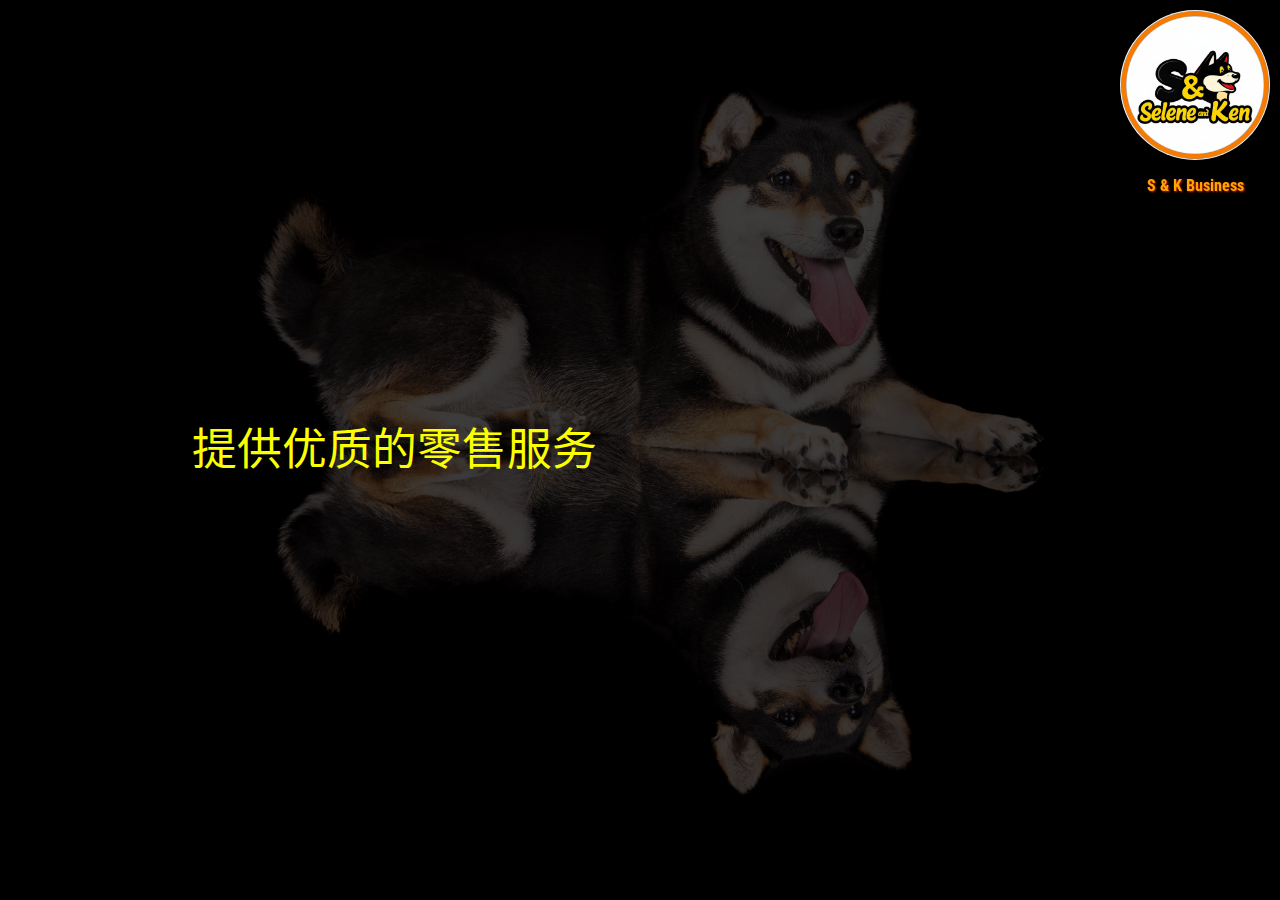
<file: index.html>
<!DOCTYPE html>
<html lang="zh-TW">
<head>
    <meta charset="UTF-8">
    <meta name="viewport" content="width=device-width, initial-scale=1.0">
    <title>S & K Business</title>
    <!-- 字體 -->
    <link href="https://fonts.googleapis.com/css2?family=Roboto+Condensed:wght@400;700&display=swap" rel="stylesheet">
    <!-- CSS 路徑 -->
    <link rel="stylesheet" href="./style.css">
</head>
<body>
    <!-- 固定右上角圖片和文字 -->
    <div class="fixed-image-container">
        <img src="./3.png" alt="S & K Logo" class="fixed-image">
        <p class="fixed-text">S & K Business</p>
    </div>

    <!-- 頁面內容 -->
    <section class="home" id="home">
        <div class="home-container">
            <div class="background-overlay"></div>
            <img src="./1.JPG" alt="Background" class="home-image">
            <div class="text-overlay">
                <h1>提供优质的零售服务</h1>
            </div>
            <div class="bottom-right-list">
                <ul>
                    <li><a href="Get to know us.html" target="_blank">了解我们</a></li>
                    <li><a href="Meet our Founder.html" target="_blank">认识我们的创始人</a></li>
                    <li><a href="Our Product Line.html" target="_blank">我们的产品线</a></li>
                    <li><a href="contact us.html" target="_blank">联系我们</a></li>
                </ul>
            </div>
        </div>
    </section>
</body>
</html>
</file>
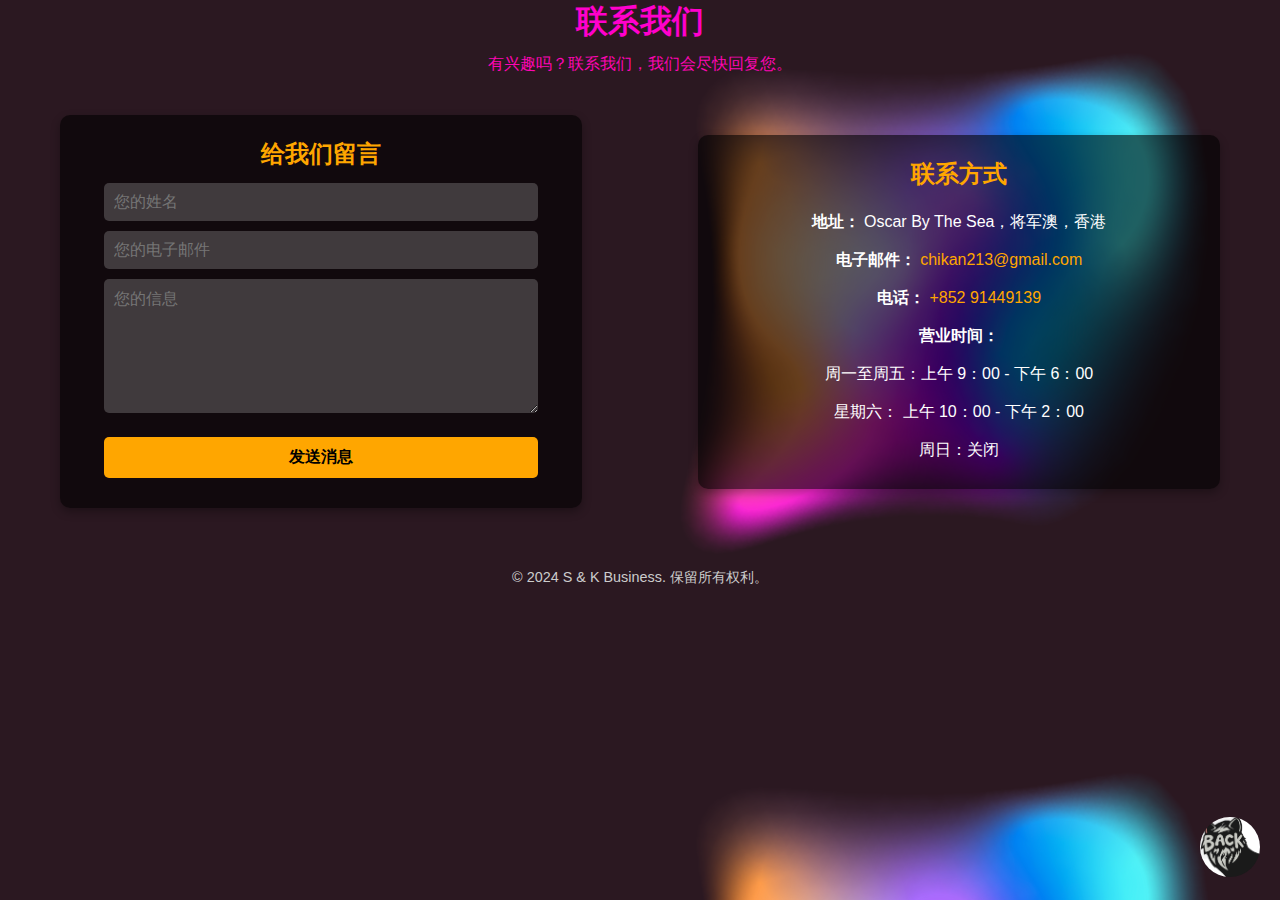
<file: contact us.html>
<!DOCTYPE html>
<html lang="en">
<head>
    <meta charset="UTF-8">
    <meta name="viewport" content="width=device-width, initial-scale=1.0">
    <title>Contact Us</title>
    <style>
        * {
            margin: 0;
            padding: 0;
            box-sizing: border-box;
        }

        body {
            font-family: 'Roboto Condensed', sans-serif;
            margin: 0;
            padding: 0;
            background-image: url('13.png');
            background-size: cover;
            background-position: center;
            color: #fff;
            text-align: center;
        }

        .contact-container {
            display: flex;
            flex-wrap: wrap;
            justify-content: space-between; /* 電腦左右對齊 */
            align-items: center; /* 垂直置中 */
            max-width: 1200px;
            margin: 20px auto;
            padding: 20px;
        }

        .contact-header {
            width: 100%;
            margin-bottom: 20px;
        }

        .contact-header h1 {
            font-size: 2rem;
            color: #ff00cc;
        }

        .contact-header p {
            font-size: 1rem;
            color: #fd05b3;
            margin: 10px auto;
        }

        .box-container {
            flex: 1;
            min-width: 45%; /* 框架左右對齊寬度 */
            max-width: 45%;
            margin-bottom: 20px;
            background-color: rgba(0, 0, 0, 0.6);
            border-radius: 10px;
            padding: 20px;
            box-shadow: 0 4px 10px rgba(0, 0, 0, 0.3);
            text-align: center;
            line-height: 38px; /* 新增 line-height */
        }

        .box-container h2 {
            font-size: 1.5rem;
            color: #ffa600;
            margin-bottom: 10px;
        }

        .box-container form input,
        .box-container form textarea,
        .box-container form button {
            width: 90%;
            padding: 10px;
            margin-bottom: 10px;
            border: none;
            border-radius: 5px;
            font-size: 1rem;
        }

        .box-container form input,
        .box-container form textarea {
            background-color: rgba(255, 255, 255, 0.2);
            color: #fff;
        }

        .box-container form button {
            background-color: #ffa600;
            color: #000;
            font-weight: bold;
            cursor: pointer;
            transition: all 0.3s ease;
        }

        .box-container form button:hover {
            background-color: #ff7700;
        }

        .box-container p {
            font-size: 1rem;
        }

        .box-container a {
            color: #ffa600;
            text-decoration: none;
        }

        .footer {
            text-align: center;
            margin-top: 20px;
            font-size: 0.9rem;
            color: #ccc;
        }

        .back-button {
            position: fixed;
            bottom: 20px;
            right: 20px;
            background: none;
            border: none;
            cursor: pointer;
        }

        .back-button img {
            width: 60px;
            border-radius: 100%;
        }

        /* 手機樣式 */
        @media screen and (max-width: 768px) {
            .contact-container {
                flex-direction: column; /* 手機上下對齊 */
                align-items: center;
            }

            .box-container {
                min-width: 100%; /* 滿版顯示 */
                max-width: 100%;
                padding: 15px;
            }
        }
    </style>
</head>
<body>
    <div class="contact-header">
        <h1>联系我们</h1>
        <p>有兴趣吗？联系我们，我们会尽快回复您。</p>
    </div>
    <div class="contact-container">
        <!-- Send Us a Message -->
        <div class="box-container">
            <h2>给我们留言</h2>
            <form action="#" method="POST">
                <input type="text" name="name" placeholder="您的姓名" required>
                <input type="email" name="email" placeholder="您的电子邮件" required>
                <textarea name="message" rows="6" placeholder="您的信息" required></textarea>
                <button type="submit">发送消息</button>
            </form>
        </div>
        <!-- Contact Information -->
        <div class="box-container">
            <h2>联系方式</h2>
            <p><strong>地址：</strong> Oscar By The Sea，将军澳，香港</p>
            <p><strong>电子邮件：</strong> <a href="mailto:chikan213@gmail.com">chikan213@gmail.com</a></p>
            <p><strong>电话：</strong> <a href="tel:+85291449139">+852 91449139</a></p>
            <p><strong>营业时间：</strong><br>
                周一至周五：上午 9：00 - 下午 6：00<br>
                星期六： 上午 10：00 - 下午 2：00<br>
                周日：关闭
            </p>
        </div>
    </div>
    <div class="footer">
        &copy; 2024 S & K Business. 保留所有权利。
    </div>
    <button class="back-button" onclick="window.location.href='index.html'">
        <img src="88.png" alt="Return to Home">
    </button>
</body>
</html>
</file>
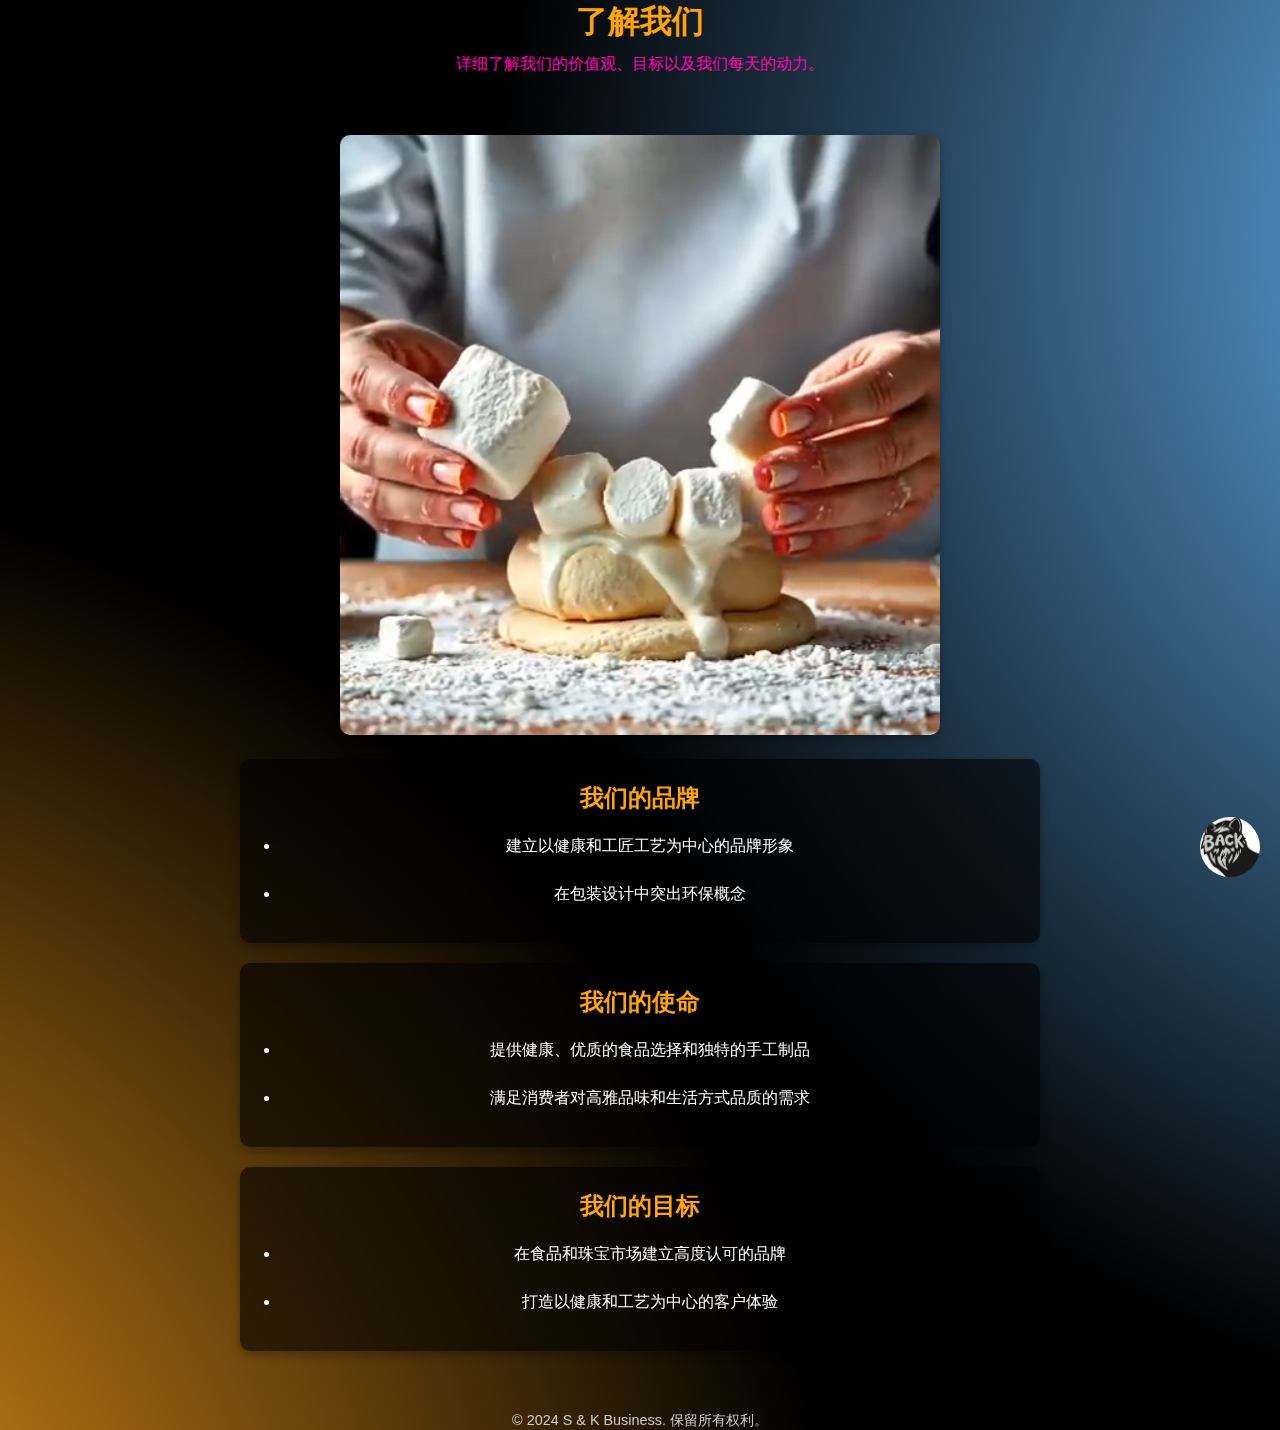
<file: Get to know us.html>
<!DOCTYPE html>
<html lang="en">
<head>
    <meta charset="UTF-8">
    <meta name="viewport" content="width=device-width, initial-scale=1.0">
    <title>Get to Know Us</title>
    <style>
        * {
            margin: 0;
            padding: 0;
            box-sizing: border-box;
        }

        body {
            font-family: 'Roboto Condensed', sans-serif;
            margin: 0;
            padding: 0;
            background-image: url('4.png');
            background-size: cover;
            background-position: center;
            color: #fff;
            text-align: center;
        }

        .container {
            display: flex;
            flex-direction: column; /* 強制上下對齊 */
            align-items: center;
            max-width: 1200px;
            margin: 20px auto;
            padding: 20px;
        }

        .header {
            width: 100%;
            margin-bottom: 20px;
        }

        .header h1 {
            font-size: 2rem;
            color: #ffa600;
            margin-bottom: 10px;
        }

        .header p {
            font-size: 1rem;
            color: #fd05b3;
        }

        .video-container {
            width: 100%;
            max-width: 600px; /* 影片縮小尺寸 */
            margin: 20px 0;
        }

        .video-container video {
            width: 100%;
            border-radius: 10px;
            box-shadow: 0 4px 10px rgba(0, 0, 0, 0.3);
        }

        .box-container {
            width: 100%;
            max-width: 800px;
            margin-bottom: 20px;
            background-color: rgba(0, 0, 0, 0.6);
            border-radius: 10px;
            padding: 20px;
            box-shadow: 0 4px 10px rgba(0, 0, 0, 0.3);
            text-align: center;
            line-height: 38px; /* 統一 line-height */
        }

        .box-container h2 {
            font-size: 1.5rem;
            color: #ffa600;
            margin-bottom: 10px;
        }

        .box-container ul {
            list-style: disc; /* 加上列點 */
            text-align: center; /* 文字置中 */
            padding-left: 20px;
        }

        .box-container ul li {
            margin-bottom: 10px;
        }

        .footer {
            text-align: center;
            margin-top: 20px;
            font-size: 0.9rem;
            color: #ccc;
        }

        .back-button {
            position: fixed;
            bottom: 20px;
            right: 20px;
            background: none;
            border: none;
            cursor: pointer;
        }

        .back-button img {
            width: 60px;
            border-radius: 100%;
        }

        /* 手機樣式 */
        @media screen and (max-width: 768px) {
            .container {
                padding: 10px;
            }

            .video-container {
                max-width: 90%; /* 適配小螢幕影片尺寸 */
            }

            .box-container {
                max-width: 90%; /* 框架適配小螢幕 */
                padding: 15px;
            }
        }
    </style>
</head>
<body>
    <div class="header">
        <h1>了解我们</h1>
        <p>详细了解我们的价值观、目标以及我们每天的动力。</p>
    </div>
    <div class="container">
        <!-- 影片 -->
        <div class="video-container">
            <video autoplay muted loop>
                <source src="handmade.mp4" type="video/mp4">
                您的浏览器不支持 video 标签。
            </video>
        </div>
        <!-- Our Brand -->
        <div class="box-container">
            <h2>我们的品牌</h2>
            <ul>
                <li>建立以健康和工匠工艺为中心的品牌形象</li>
                <li>在包装设计中突出环保概念</li>
            </ul>
        </div>
        <!-- Our Mission -->
        <div class="box-container">
            <h2>我们的使命</h2>
            <ul>
                <li>提供健康、优质的食品选择和独特的手工制品</li>
                <li>满足消费者对高雅品味和生活方式品质的需求</li>
            </ul>
        </div>
        <!-- Our Goals -->
        <div class="box-container">
            <h2>我们的目标</h2>
            <ul>
                <li>在食品和珠宝市场建立高度认可的品牌</li>
                <li>打造以健康和工艺为中心的客户体验</li>
            </ul>
        </div>
    </div>
    <div class="footer">
        &copy; 2024 S & K Business. 保留所有权利。
    </div>
    <button class="back-button" onclick="window.location.href='index.html'">
        <img src="88.png" alt="Return to Home">
    </button>
</body>
</html>
</file>
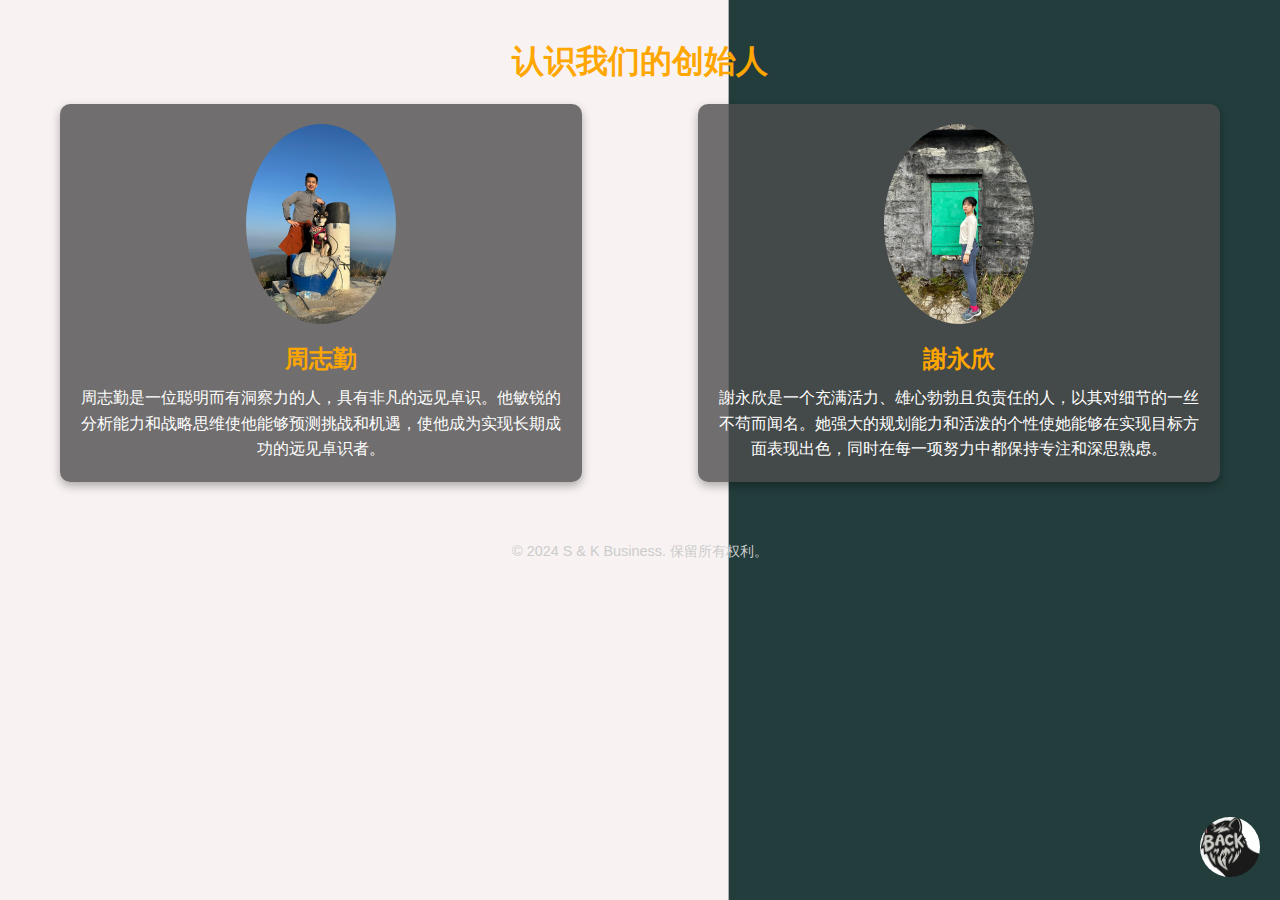
<file: Meet our Founder.html>
<!DOCTYPE html>
<html lang="en">
<head>
    <meta charset="UTF-8">
    <meta name="viewport" content="width=device-width, initial-scale=1.0">
    <title>Meet Our Founders</title>
    <style>
        * {
            margin: 0;
            padding: 0;
            box-sizing: border-box;
        }

        body {
            font-family: 'Roboto Condensed', sans-serif;
            margin: 0;
            padding: 0;
            background-image: url('12.png');
            background-size: cover;
            background-position: center;
            color: #fff;
            text-align: center;
        }

        .container {
            max-width: 1200px;
            margin: 20px auto;
            padding: 20px;
        }

        .header {
            margin-bottom: 20px;
        }

        .header h1 {
            font-size: 2rem;
            color: #ffa600;
        }

        .founders-container {
            display: flex;
            flex-wrap: wrap;
            justify-content: space-between; /* 電腦左右對齊 */
            align-items: flex-start; /* 垂直對齊 */
            gap: 20px;
        }

        .founder-card {
            flex: 1;
            min-width: 45%; /* 電腦模式下的寬度 */
            max-width: 45%;
            margin-bottom: 20px;
            background-color: rgba(77, 76, 76, 0.8); /* 背景透明框 */
            border-radius: 10px;
            padding: 20px;
            box-shadow: 0 4px 10px rgba(0, 0, 0, 0.3);
            text-align: center;
        }

        .founder-card img {
            width: 80%; /* 限制圖片寬度 */
            max-width: 150px;
            border-radius: 50%;
            margin-bottom: 15px;
        }

        .founder-card h2 {
            font-size: 1.5rem;
            color: #ffa600;
            margin-bottom: 10px;
        }

        .founder-card p {
            font-size: 1rem;
            line-height: 1.6;
        }

        .footer {
            text-align: center;
            margin-top: 20px;
            font-size: 0.9rem;
            color: #ccc;
        }

        .back-button {
            position: fixed;
            bottom: 20px;
            right: 20px;
            background: none;
            border: none;
            cursor: pointer;
        }

        .back-button img {
            width: 60px;
            border-radius: 100%;
        }

        /* 手機樣式 */
        @media screen and (max-width: 768px) {
            .founders-container {
                flex-direction: column; /* 手機上下對齊 */
                align-items: center;
            }

            .founder-card {
                min-width: 100%; /* 滿版顯示 */
                max-width: 100%;
            }
        }
    </style>
</head>
<body>
    <div class="container">
        <div class="header">
            <h1>认识我们的创始人</h1>
        </div>
        <div class="founders-container">
            <!-- Founder 1 -->
            <div class="founder-card">
                <img src="Founder4.jpg" alt="Founder 1">
                <h2>周志勤</h2>
                <p>周志勤是一位聪明而有洞察力的人，具有非凡的远见卓识。他敏锐的分析能力和战略思维使他能够预测挑战和机遇，使他成为实现长期成功的远见卓识者。</p>
            </div>
            <!-- Founder 2 -->
            <div class="founder-card">
                <img src="Founder2.jpg" alt="Founder 2">
                <h2>謝永欣</h2>
                <p>謝永欣是一个充满活力、雄心勃勃且负责任的人，以其对细节的一丝不苟而闻名。她强大的规划能力和活泼的个性使她能够在实现目标方面表现出色，同时在每一项努力中都保持专注和深思熟虑。</p>
            </div>
        </div>
    </div>
    <div class="footer">
        &copy; 2024 S & K Business. 保留所有权利。
    </div>
    <button class="back-button" onclick="window.location.href='index.html'">
        <img src="88.png" alt="Return to Home">
    </button>
</body>
</html>
</file>
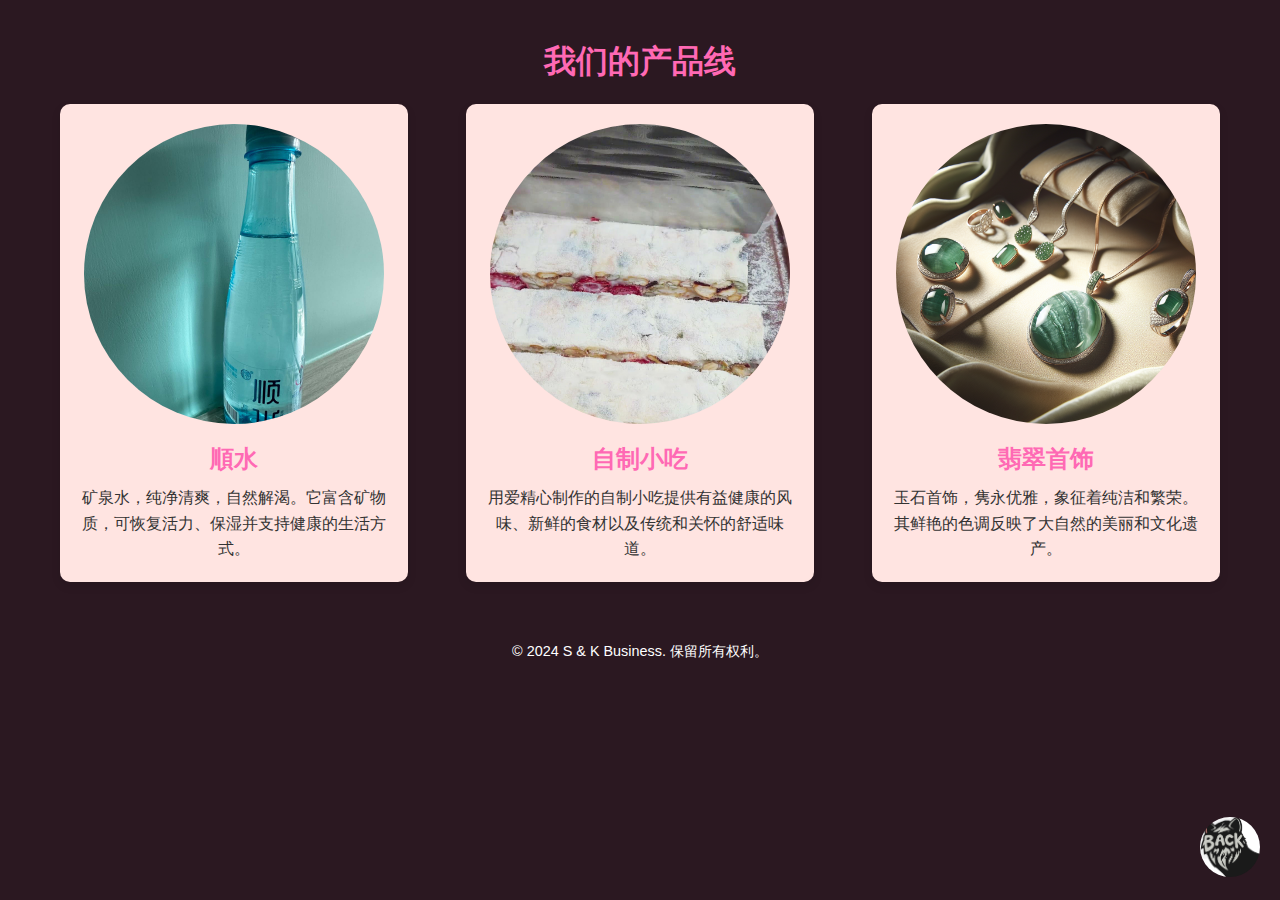
<file: Our Product Line.html>
<!DOCTYPE html>
<html lang="en">
<head>
    <meta charset="UTF-8">
    <meta name="viewport" content="width=device-width, initial-scale=1.0">
    <title>Our Product Line</title>
    <style>
        * {
            margin: 0;
            padding: 0;
            box-sizing: border-box;
        }

        body {
            font-family: 'Roboto Condensed', sans-serif;
            margin: 0;
            padding: 0;
            background-image: url('19.png'); /* 背景圖片 */
            background-size: cover;
            background-position: center;
            color: #333;
            text-align: center;
        }

        .container {
            max-width: 1200px;
            margin: 20px auto;
            padding: 20px;
        }

        .header {
            margin-bottom: 20px;
        }

        .header h1 {
            font-size: 2rem;
            color: #ff69b4;
        }

        .product-line {
            display: flex;
            flex-wrap: wrap;
            justify-content: space-between; /* 電腦左右對齊 */
            align-items: flex-start; /* 垂直對齊 */
            gap: 20px;
        }

        .product-card {
            flex: 1;
            min-width: 30%; /* 框架寬度一致 */
            max-width: 30%;
            margin-bottom: 20px;
            background-color: #ffe4e1; /* 淡粉色背景 */
            border-radius: 10px;
            padding: 20px;
            box-shadow: 0 4px 10px rgba(0, 0, 0, 0.1);
            text-align: center;
        }

        .product-card img {
            width: 300px; /* 照片大小：電腦模式 */
            height: 300px;
            object-fit: cover;
            border-radius: 50%;
            margin-bottom: 15px;
            transition: transform 0.3s ease; /* 放大過渡效果 */
        }

        .product-card img:hover {
            transform: scale(1.2); /* 照片放大效果 */
        }

        .product-card h2 {
            font-size: 1.5rem;
            color: #ff69b4;
            margin-bottom: 10px;
        }

        .product-card p {
            font-size: 1rem;
            line-height: 1.6;
        }

        .footer {
            text-align: center;
            margin-top: 20px;
            font-size: 0.9rem;
            color: #fff;
        }

        .back-button {
            position: fixed;
            bottom: 20px;
            right: 20px;
            background: none;
            border: none;
            cursor: pointer;
        }

        .back-button img {
            width: 60px;
            border-radius: 100%;
        }

        /* 手機樣式 */
        @media screen and (max-width: 768px) {
            .product-line {
                flex-direction: column; /* 手機上下對齊 */
                align-items: center;
            }

            .product-card {
                min-width: 100%; /* 滿版顯示 */
                max-width: 100%;
                padding: 15px;
            }

            .product-card img {
                width: 350px; /* 手機模式照片大小 */
                height: 350px;
            }
        }
    </style>
</head>
<body>
    <div class="container">
        <div class="header">
            <h1>我们的产品线</h1>
        </div>
        <div class="product-line">
            <!-- Mineral Water -->
            <div class="product-card">
                <img src="777.jpg" alt="Mineral Water">
                <h2>順水</h2>
                <p>矿泉水，纯净清爽，自然解渴。它富含矿物质，可恢复活力、保湿并支持健康的生活方式。</p>
            </div>
            <!-- Homemade Snacks -->
            <div class="product-card">
                <img src="101.jpg" alt="Homemade Snacks">
                <h2>自制小吃</h2>
                <p>用爱精心制作的自制小吃提供有益健康的风味、新鲜的食材以及传统和关怀的舒适味道。</p>
            </div>
            <!-- Jade Jewelry -->
            <div class="product-card">
                <img src="000.png" alt="Jade Jewelry">
                <h2>翡翠首饰</h2>
                <p>玉石首饰，隽永优雅，象征着纯洁和繁荣。其鲜艳的色调反映了大自然的美丽和文化遗产。</p>
            </div>
        </div>
    </div>
    <div class="footer">
        &copy; 2024 S & K Business. 保留所有权利。
    </div>
    <button class="back-button" onclick="window.location.href='index.html'">
        <img src="88.png" alt="Return to Home">
    </button>
</body>
</html>
</file>
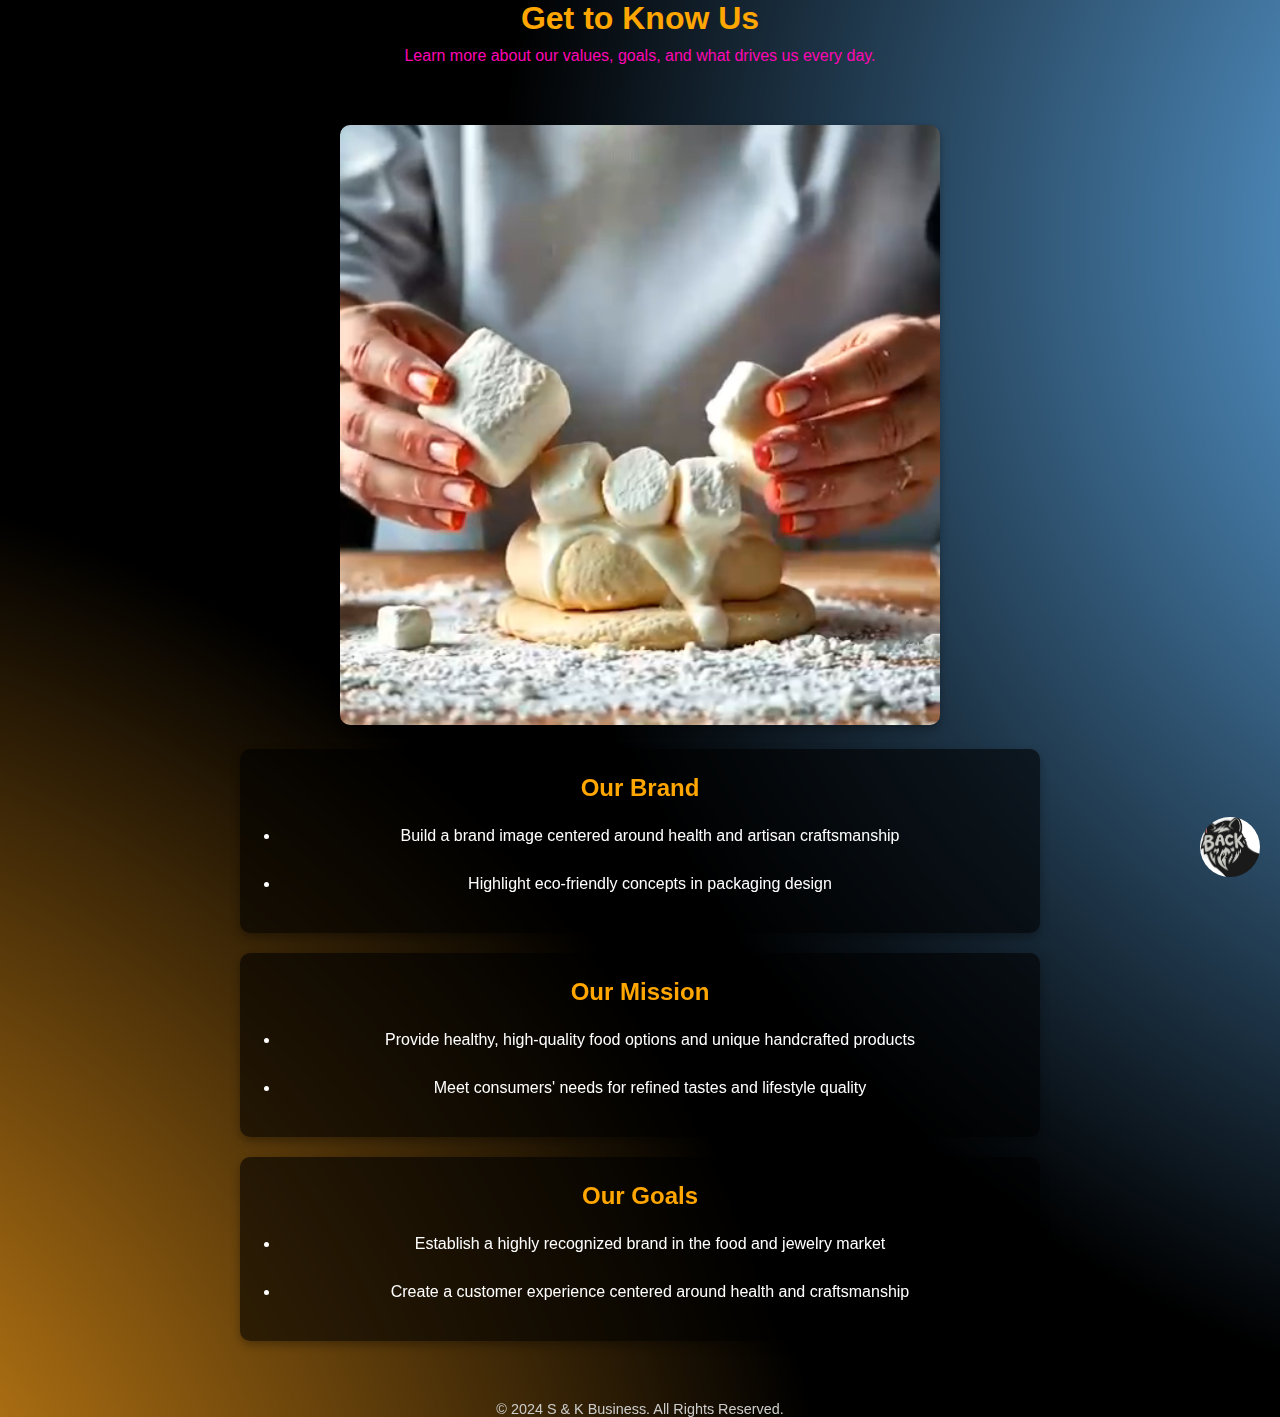
<file: test.html>
<!DOCTYPE html>
<html lang="en">
<head>
    <meta charset="UTF-8">
    <meta name="viewport" content="width=device-width, initial-scale=1.0">
    <title>Get to Know Us</title>
    <style>
        * {
            margin: 0;
            padding: 0;
            box-sizing: border-box;
        }

        body {
            font-family: 'Roboto Condensed', sans-serif;
            margin: 0;
            padding: 0;
            background-image: url('4.png');
            background-size: cover;
            background-position: center;
            color: #fff;
            text-align: center;
        }

        .container {
            display: flex;
            flex-direction: column; /* 強制上下對齊 */
            align-items: center;
            max-width: 1200px;
            margin: 20px auto;
            padding: 20px;
        }

        .header {
            width: 100%;
            margin-bottom: 20px;
        }

        .header h1 {
            font-size: 2rem;
            color: #ffa600;
            margin-bottom: 10px;
        }

        .header p {
            font-size: 1rem;
            color: #fd05b3;
        }

        .video-container {
            width: 100%;
            max-width: 600px; /* 影片縮小尺寸 */
            margin: 20px 0;
        }

        .video-container video {
            width: 100%;
            border-radius: 10px;
            box-shadow: 0 4px 10px rgba(0, 0, 0, 0.3);
        }

        .box-container {
            width: 100%;
            max-width: 800px;
            margin-bottom: 20px;
            background-color: rgba(0, 0, 0, 0.6);
            border-radius: 10px;
            padding: 20px;
            box-shadow: 0 4px 10px rgba(0, 0, 0, 0.3);
            text-align: center;
            line-height: 38px; /* 統一 line-height */
        }

        .box-container h2 {
            font-size: 1.5rem;
            color: #ffa600;
            margin-bottom: 10px;
        }

        .box-container ul {
            list-style: disc; /* 加上列點 */
            text-align: center; /* 文字置中 */
            padding-left: 20px;
        }

        .box-container ul li {
            margin-bottom: 10px;
        }

        .footer {
            text-align: center;
            margin-top: 20px;
            font-size: 0.9rem;
            color: #ccc;
        }

        .back-button {
            position: fixed;
            bottom: 20px;
            right: 20px;
            background: none;
            border: none;
            cursor: pointer;
        }

        .back-button img {
            width: 60px;
            border-radius: 100%;
        }

        /* 手機樣式 */
        @media screen and (max-width: 768px) {
            .container {
                padding: 10px;
            }

            .video-container {
                max-width: 90%; /* 適配小螢幕影片尺寸 */
            }

            .box-container {
                max-width: 90%; /* 框架適配小螢幕 */
                padding: 15px;
            }
        }
    </style>
</head>
<body>
    <div class="header">
        <h1>Get to Know Us</h1>
        <p>Learn more about our values, goals, and what drives us every day.</p>
    </div>
    <div class="container">
        <!-- 影片 -->
        <div class="video-container">
            <video autoplay muted loop>
                <source src="handmade.mp4" type="video/mp4">
                Your browser does not support the video tag.
            </video>
        </div>
        <!-- Our Brand -->
        <div class="box-container">
            <h2>Our Brand</h2>
            <ul>
                <li>Build a brand image centered around health and artisan craftsmanship</li>
                <li>Highlight eco-friendly concepts in packaging design</li>
            </ul>
        </div>
        <!-- Our Mission -->
        <div class="box-container">
            <h2>Our Mission</h2>
            <ul>
                <li>Provide healthy, high-quality food options and unique handcrafted products</li>
                <li>Meet consumers' needs for refined tastes and lifestyle quality</li>
            </ul>
        </div>
        <!-- Our Goals -->
        <div class="box-container">
            <h2>Our Goals</h2>
            <ul>
                <li>Establish a highly recognized brand in the food and jewelry market</li>
                <li>Create a customer experience centered around health and craftsmanship</li>
            </ul>
        </div>
    </div>
    <div class="footer">
        &copy; 2024 S & K Business. All Rights Reserved.
    </div>
    <button class="back-button" onclick="window.location.href='index.html'">
        <img src="88.png" alt="Return to Home">
    </button>
</body>
</html>
</file>
<file: style.css>
/* 全局樣式 */
* {
    margin: 0;
    padding: 0;
    box-sizing: border-box;
}

body {
    font-family: 'Roboto Condensed', sans-serif;
    line-height: 1.6;
    background: #000; /* 背景設為黑色 */
    color: #fff;
}

/* 背景圖片樣式 */
.home {
    position: relative;
    height: 100vh;
    width: 100%;
    display: flex;
    justify-content: center;
    align-items: center;
    overflow: hidden;
}

.home-container {
    position: relative;
    width: 100%;
    height: 100%;
}

.home-image {
    position: absolute;
    top: 0;
    left: 0;
    width: 100%;
    height: 100%;
    object-fit: cover;
    opacity: 0.3;
    z-index: 1;
}

.background-overlay {
    position: absolute;
    top: 0;
    left: 0;
    width: 100%;
    height: 100%;
    background: rgba(0, 0, 0, 0.2);
    z-index: 2;
}

/* 固定右上角圖片和文字 */
.fixed-image-container {
    position: fixed;
    top: 10px;
    right: 10px;
    text-align: center;
    z-index: 999;
}

.fixed-image {
    width: 150px;
    border-radius: 100%;
    object-fit: fill;
}

.fixed-text {
    margin-top: 5px;
    font-size: 1rem;
    font-weight: bold;
    color: #ffa600;
    text-shadow: 1px 1px 2px rgba(255, 39, 1, 0.8);
}

/* 標題樣式 */
.text-overlay {
    position: absolute;
    top: 50%;
    left: 15%;
    transform: translateY(-50%);
    z-index: 3;
    color: #fbff00;
    width: 60%;
}

.text-overlay h1 {
    font-size: calc(2rem + 1vw);
    font-weight: 550;
    text-transform: uppercase;
    animation: slideIn 5s ease-out forwards;
}

/* 列表樣式 */
.bottom-right-list {
    position: absolute;
    bottom: 5%;
    right: 5%;
    z-index: 3;
    color: #fe0385;
}

.bottom-right-list ul li {
    opacity: 0;
    transform: translateY(-20px);
    animation: fadeDown 2s ease forwards;
}

.bottom-right-list ul li:nth-child(1) {
    animation-delay: 0.5s;
}

.bottom-right-list ul li:nth-child(2) {
    animation-delay: 1s;
}

.bottom-right-list ul li:nth-child(3) {
    animation-delay: 1.5s;
}

.bottom-right-list ul li:nth-child(4) {
    animation-delay: 2s;
}

.bottom-right-list ul li a {
    text-decoration: none;
    color: #d5d6d6;
    font-size: 1.5rem;
    transition: color 0.3s;
}

.bottom-right-list ul li a:hover {
    color: #ff0101;
}

/* 動畫效果 */
@keyframes fadeDown {
    0% {
        opacity: 0;
        transform: translateY(-20px);
    }
    100% {
        opacity: 1;
        transform: translateY(0);
    }
}

@keyframes slideIn {
    0% {
        transform: translateX(-100%);
        opacity: 0;
    }
    100% {
        transform: translateX(0);
        opacity: 1;
    }
}
</file>
